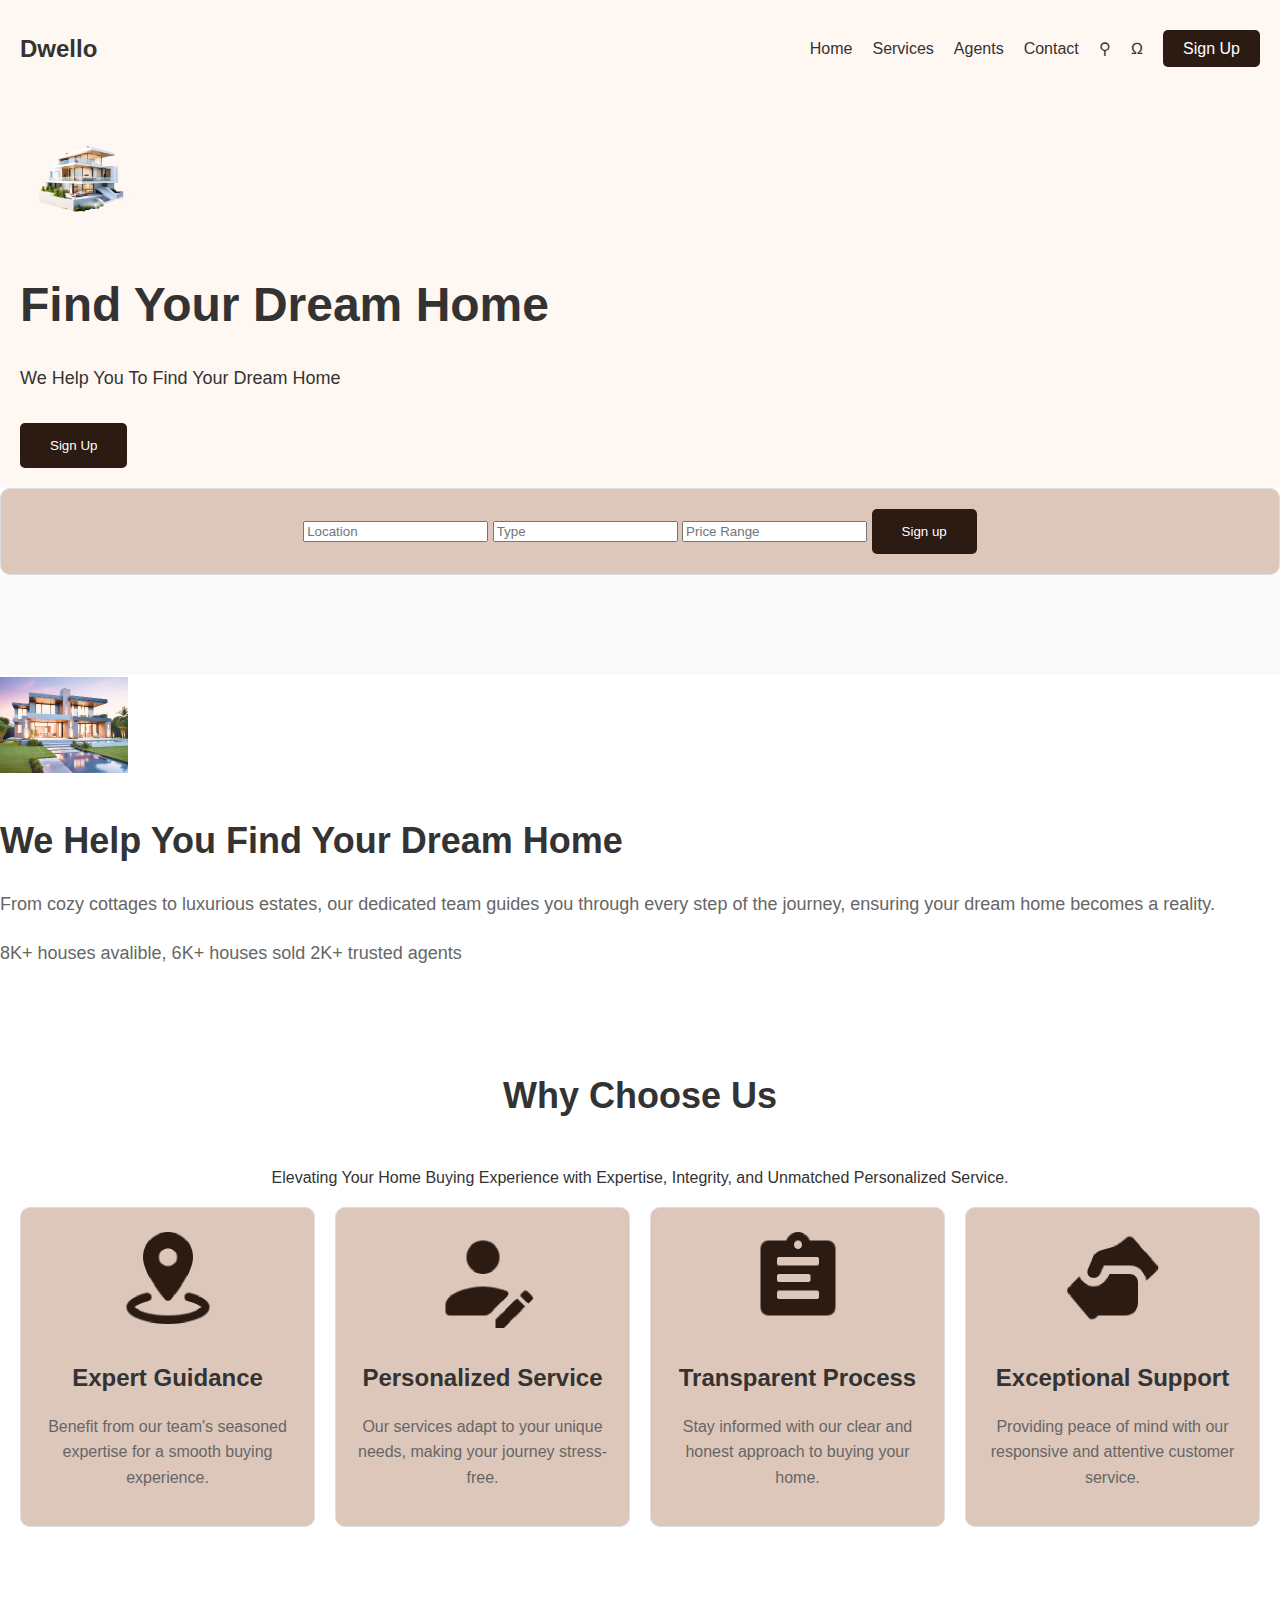
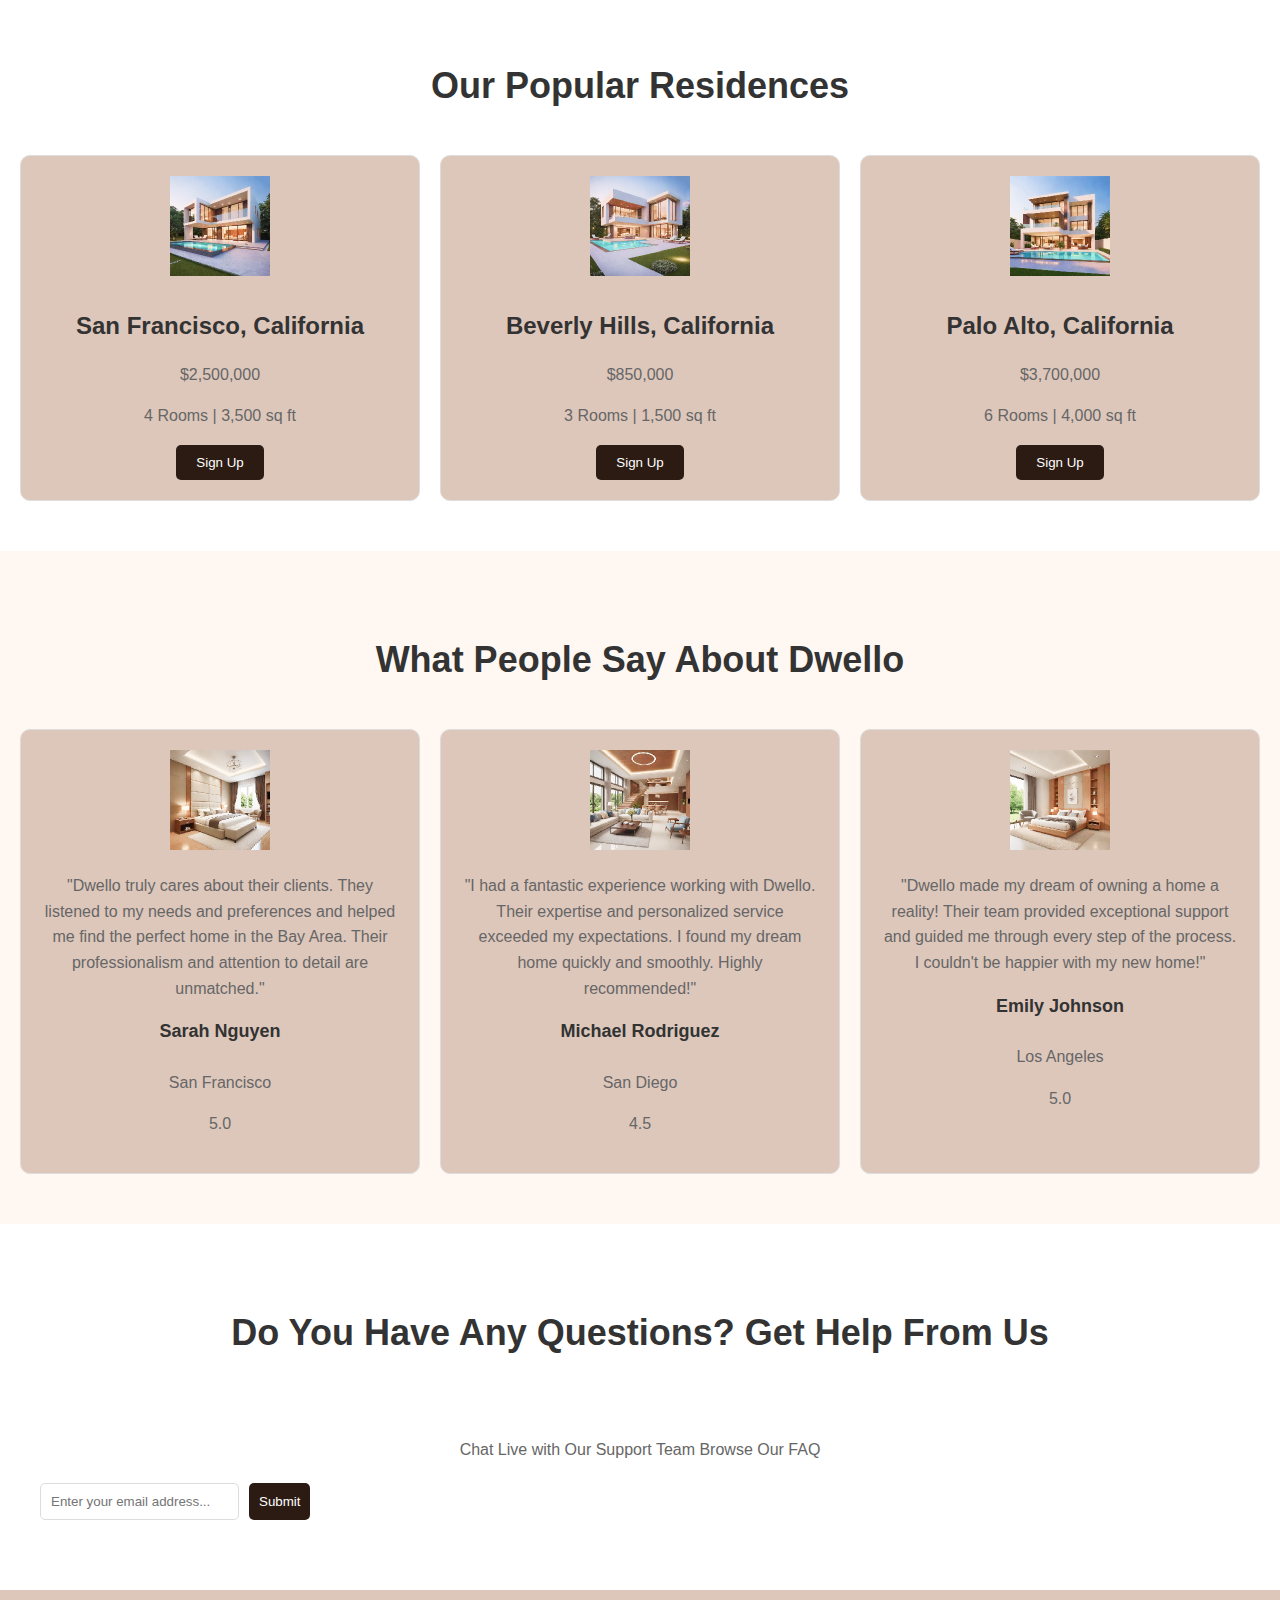
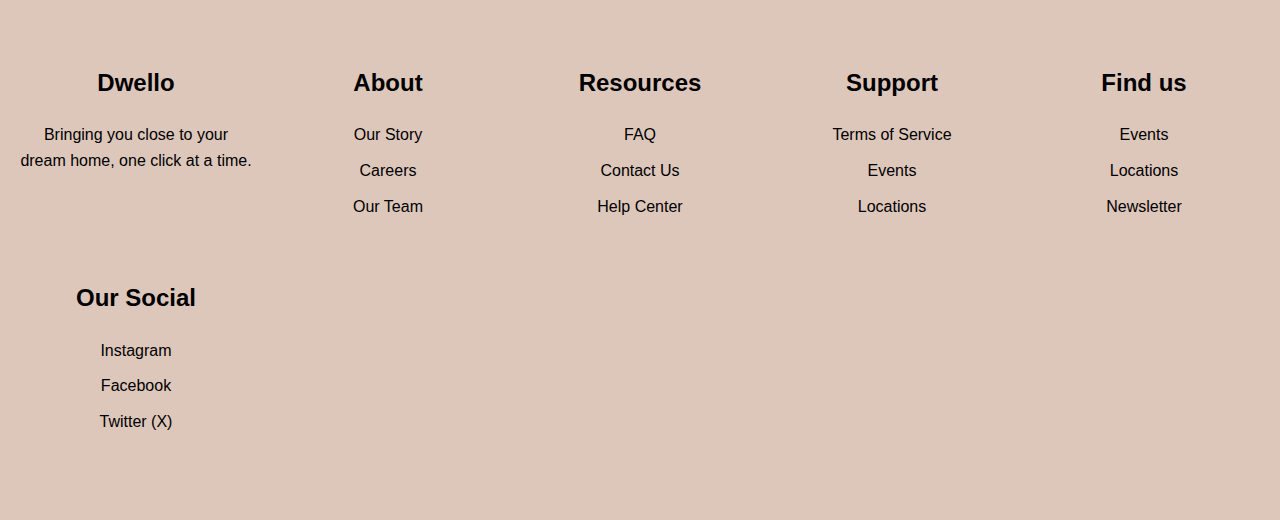
<file: index.html>
<!DOCTYPE html>
<html lang="en">
<head>
    <meta charset="UTF-8">
    <meta name="viewport" content="width=device-width, initial-scale=1.0">
    <title>Dwello - Find Your Dream Home</title>
    <link rel="stylesheet" href="../css/main.css">
</head>
<body>
    <header role="banner">
        <nav role="navigation" aria-label="main navigation">
            <div class="logo" role="heading" aria-level="1">Dwello</div>
            <ul role="menubar">
                <li role="menuitem"><a href="./index.html">Home</a></li>
                <li role="menuitem"><a href="./services.html">Services</a></li>
                <li role="menuitem"><a href="./agents.html">Agents</a></li>
                <li role="menuitem"><a href="./contact.html">Contact</a></li>
                <li role="menuitem"><a href="./search.html">⚲</a></li>
                <li role="menuitem"><a href="./user.html">Ω</a></li>
                <li role="menuitem"><a href="./signup.html" class="signup-btn">Sign Up</a></li>
            </ul>
        </nav>
        <div class="home" role="region" aria-label="home Section">
            <img src="./images/Unknown.png" alt="house">
            <h1>Find Your Dream Home</h1>
            <p>We Help You To Find Your Dream Home</p>
            <button class="cta-btn" aria-label="Sign Up">Sign Up</button>
        </div>
    </header>

    
       
        <div class="feature" role="listitem">
            <form role="form" aria-label="Contact us form">
                <input type="email" placeholder="Location" aria-label="Enter Your email Adress...">
                <input type="email" placeholder="Type" aria-label="Enter Your email Adress...">
                <input type="email" placeholder="Price Range" aria-label="Enter Your email Adress...">
                <button class="cta-btn" aria-label="Sign Up">Sign up </button>
            </form>
        </div>



    <section class="dream-home-section" role="region" aria-label="dream home section"></section>
        <div class="dream-home-content">
            <img src="./images/Unknown-1.png" alt="house">
            <h2>We Help You Find Your Dream Home</h2>
            <p>From cozy cottages to luxurious estates, our dedicated team guides you through every step of the journey, ensuring your dream home becomes a reality.</p>
            <p>8K+ houses avalible, 6K+ houses sold 2K+ trusted agents</p>
        </div>
    </section>

    <section class="why-choose-us" role="region" aria-label="Why Choose Us Section">
        <h2>Why Choose Us</h2>
        <p>Elevating Your Home Buying Experience with Expertise, Integrity, and Unmatched Personalized Service.</p>
        <div class="features" role="list">
            <div class="feature" role="listitem">
                <img src="./images/icon 3.png" alt="nav"> 
                <h3>Expert Guidance</h3>
                <p>Benefit from our team's seasoned expertise for a smooth buying experience.</p>
            </div>
            <div class="feature" role="listitem">
                <img src="./images/icon 4.png" alt="nav"> 
                <h3>Personalized Service</h3>
                <p>Our services adapt to your unique needs, making your journey stress-free.</p>
            </div>
            <div class="feature" role="listitem">
                <img src="./images/icon 5.png" alt="nav"> 
                <h3>Transparent Process</h3>
                <p>Stay informed with our clear and honest approach to buying your home.</p>
            </div>
            <div class="feature" role="listitem">
                <img src="./images/icon 6.png" alt="nav"> 
                <h3>Exceptional Support</h3>
                <p>Providing peace of mind with our responsive and attentive customer service.</p>
            </div>
        </div>
    </section>

    <section class="popular-residences"role="region" aria-label="Popular Residences Section" >
        <h2>Our Popular Residences</h2>
        <div class="residences" role="list">
            <div class="residence" role="listitem">
                <img src="./images/Unknown-2.png" alt="house">
                <h3>San Francisco, California</h3>
                <p>$2,500,000</p>
                <p>4 Rooms | 3,500 sq ft</p>
                <button class="signup-btn" aria-label="Sign Up for San Francisco Residence">Sign Up</button>
            </div>
            <div class="residence" role="listitem">
                <img src="./images/Unknown-3.png" alt="house">
                <h3>Beverly Hills, California</h3>
                <p>$850,000</p>
                <p>3 Rooms | 1,500 sq ft</p>
                <button class="signup-btn"  aria-label="Sign Up for Beverly Hills Residence">Sign Up</button>
            </div>
            <div class="residence" role="listitem">
                <img src="./images/Unknown-4.png" alt="house">
                <h3>Palo Alto, California</h3>
                <p>$3,700,000</p>
                <p>6 Rooms | 4,000 sq ft</p>
                <button class="signup-btn" aria-label="Sign Up for Palo Alto Residence">Sign Up</button>
            </div>
        </div>
    </section>

    <section class="testimonials" role="region" aria-label="Testimonials Section">
        <h2>What People Say About Dwello</h2>
        <div class="testimonial-cards" role="list">
            <div class="card" role="listitem">
                <img src="./images/Unknown-5.png" alt="house">
                <p>"Dwello truly cares about their clients. They listened to my needs and preferences and helped me find the perfect home in the Bay Area. Their professionalism and attention to detail are unmatched."</p>
                <h4>Sarah Nguyen</h4>
                <p>San Francisco</p>
                <p>5.0</p>
            </div>
            <div class="card" role="listitem">
                <img src="./images/Unknown-6.png" alt="house">
                <p>"I had a fantastic experience working with Dwello. Their expertise and personalized service exceeded my expectations. I found my dream home quickly and smoothly. Highly recommended!"</p>
                <h4>Michael Rodriguez</h4>
                <p>San Diego</p>
                <p>4.5</p>
            </div>
            <div class="card" role="listitem">
                <img src="./images/Unknown-7.png" alt="house">
                <p>"Dwello made my dream of owning a home a reality! Their team provided exceptional support and guided me through every step of the process. I couldn't be happier with my new home!"</p>
                <h4>Emily Johnson</h4>
                <p>Los Angeles</p>
                <p>5.0</p>
            </div>
        </div>
    </section>

    <section class="help-section" role="region" aria-label="Help Section" >
        <h2>Do You Have Any Questions? Get Help From Us</h2>
        <div class="help-options" role="list">
            <div class="help-option" role="listitem">
                <p>Chat Live with Our Support Team Browse Our FAQ </p>
            
                <form role="form" aria-label="Contact us form">
                    <input type="email" placeholder="Enter your email address..." aria-label="Enter Your email Adress...">
                    <button type="submit" aria-label="submit">Submit</button>
                </form>
            </div>
        </div>
    </section>

    <footer role="contentinfo">
        <div class="footer-content">
            <div class="footer-section" role="list">
                <h3>Dwello</h3>
                <p>Bringing you close to your dream home, one click at a time.</p>
            </div>

            <div class="footer-section" role="list">
                <h3>About</h3>
                <ul role="list">
                    <li role="listitem"><a href="#our-story">Our Story</a></li>
                    <li role="listitem"><a href="#careers">Careers</a></li>
                    <li role="listitem"><a href="#our-team">Our Team</a></li>
                </ul>
            </div>
            <div class="footer-section" role="list">
                <h3>Resources</h3>
                <ul role="list">
                    <li role="listitem"><a href="#faq">FAQ</a></li>
                    <li role="listitem"><a href="#contact-us">Contact Us</a></li>
                    <li role="listitem"><a href="#help-center">Help Center</a></li>
                </ul>
            </div>
            <div class="footer-section" role="list">
                <h3>Support</h3>
                <ul role="list">
                    <li role="listitem"><a href="#terms-of-service">Terms of Service</a></li>
                    <li role="listitem"><a href="#events">Events</a></li>
                    <li role="listitem"><a href="#locations">Locations</a></li>
                </ul>
            </div>

            <div class="footer-section" role="list">
                <h3>Find us</h3>
                <ul role="list">
                    <li role="listitem"><a href="#terms-of-service">Events</a></li>
                    <li role="listitem"><a href="#events">Locations</a></li>
                    <li role="listitem"><a href="#locations">Newsletter</a></li>
                </ul>
            </div>
            <div class="footer-section" role="list">
                <h3>Our Social</h3>
                <ul role="list">
                <li role="listitem"><a href="#instagram">Instagram</a></li>
                <li role="listitem"><a href="#facebook">Facebook</a></li>
                <li role="listitem"><a href="#twitter">Twitter (X)</a></li>
                </ul>
        </div>
    </div>
    </footer>
</body>
</html>
</file>
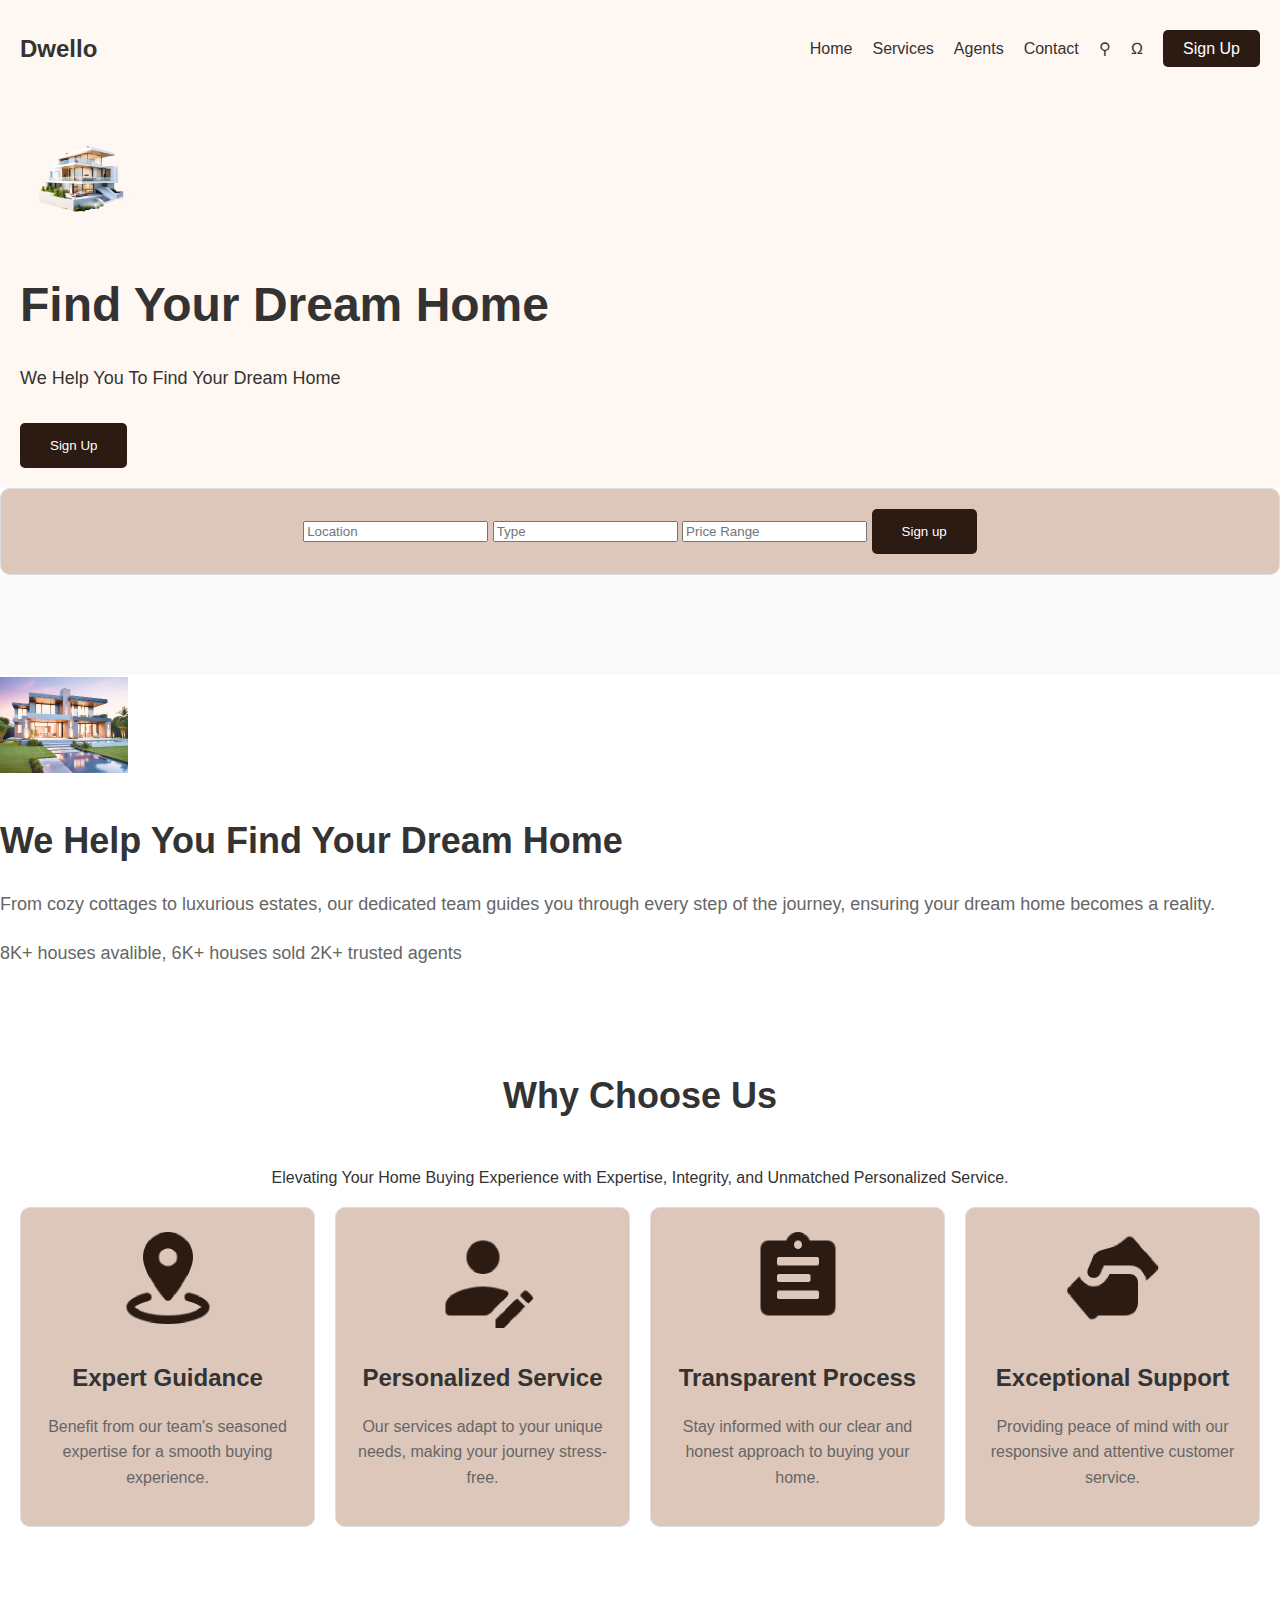
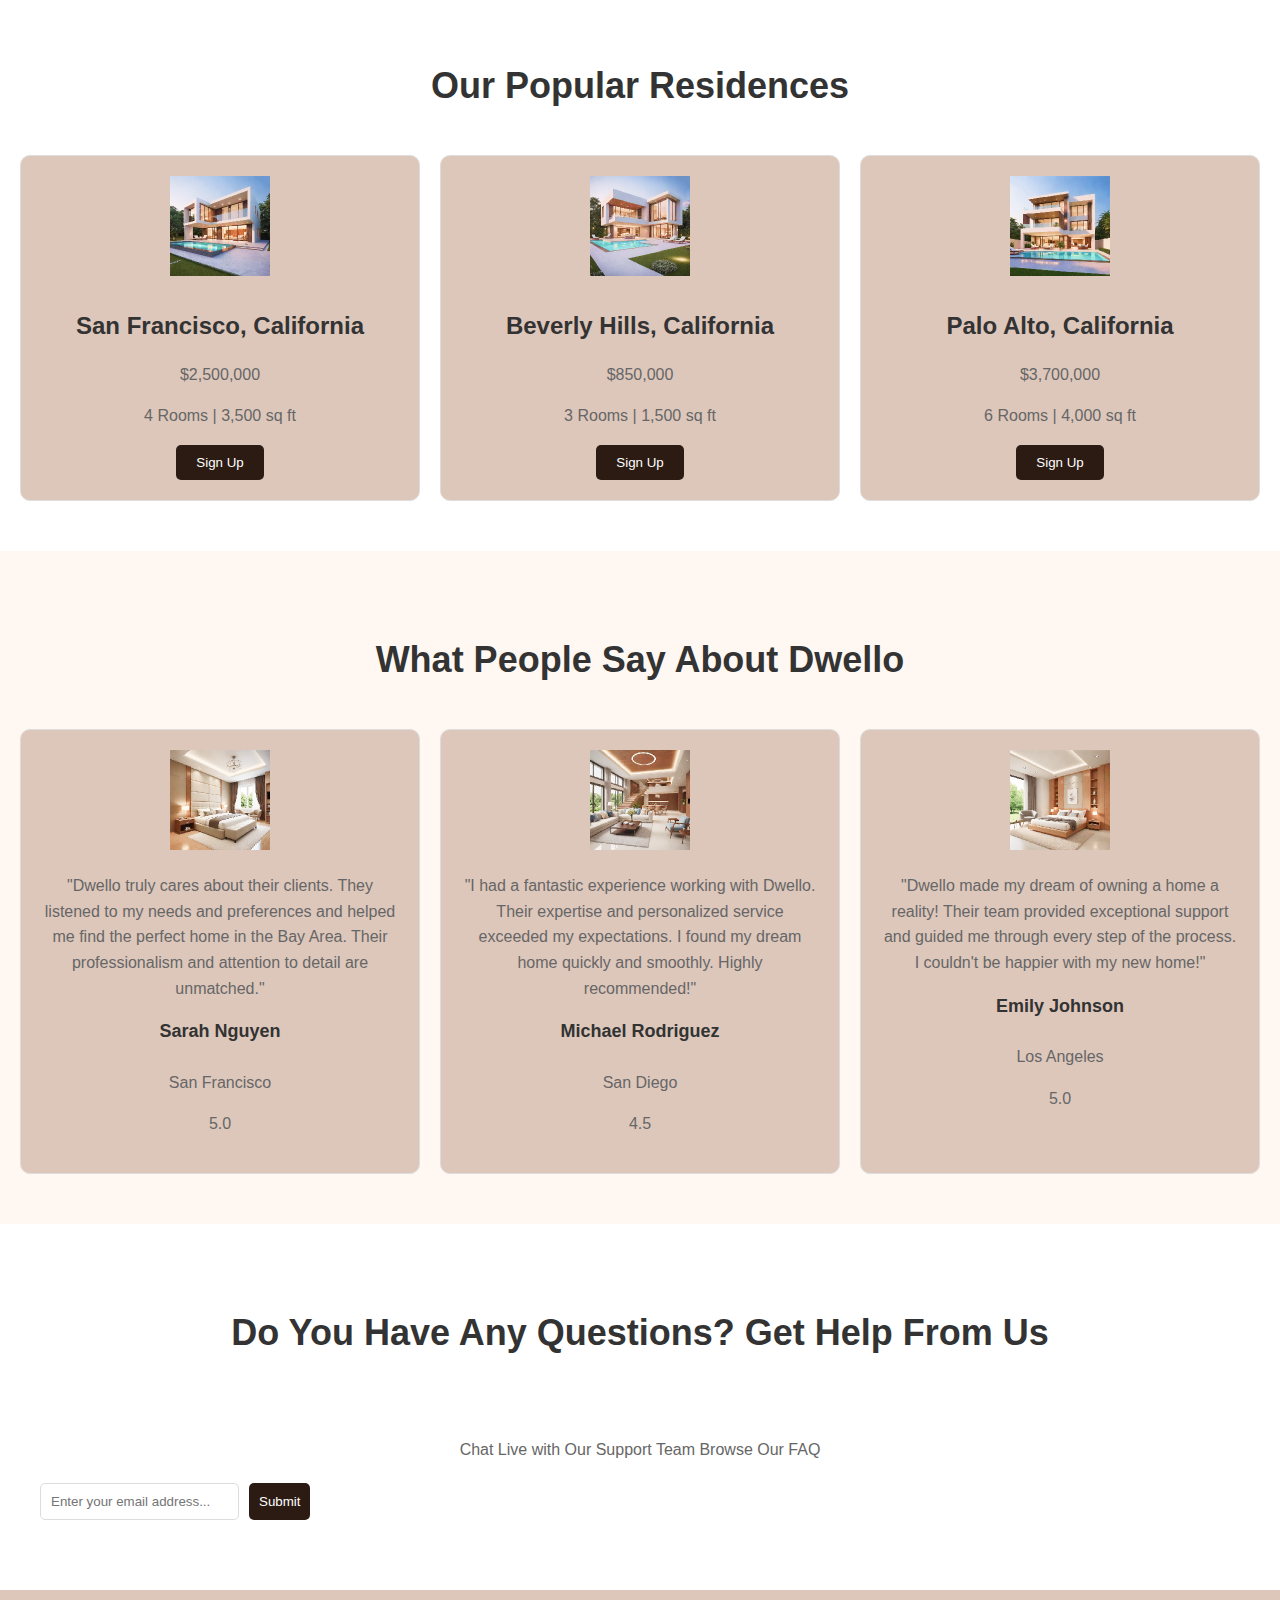
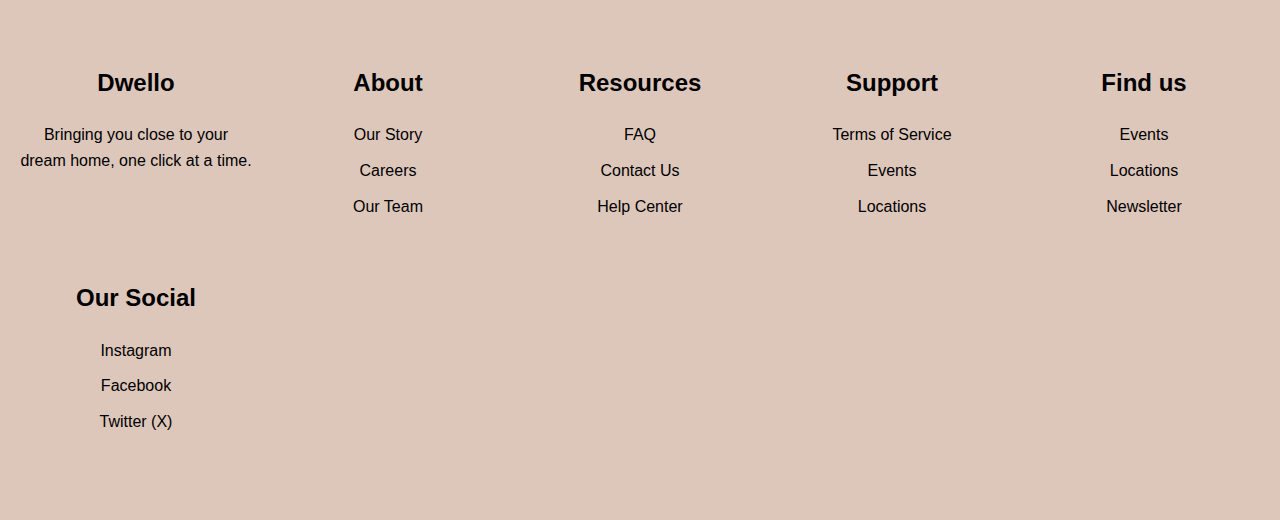
<file: Services.html>
<!DOCTYPE html>
<html lang="en">
<head>
    <meta charset="UTF-8">
    <meta name="viewport" content="width=device-width, initial-scale=1.0">
    <title>Dwello - Find Your Dream Home</title>
    <link rel="stylesheet" href="../css/main.css">
</head>
<body>
    <header role="banner">
        <nav role="navigation" aria-label="main navigation">
            <div class="logo" role="heading" aria-level="1">Dwello</div>
            <ul role="menubar">
                <li role="menuitem"><a href="./index.html">Home</a></li>
                <li role="menuitem"><a href="./Services.html">Services</a></li>
                <li role="menuitem"><a href="./agents.html">Agents</a></li>
                <li role="menuitem"><a href="#contact">Contact</a></li>
                <li role="menuitem"><a href="#contact">⚲</a></li>
                <li role="menuitem"><a href="#contact">Ω</a></li>
                <li role="menuitem"><a href="#signup" class="signup-btn">Sign Up</a></li>
            </ul>
        </nav>
        <div class="home" role="region" aria-label="home Section">
            <img src="./images/Unknown.png" alt="house">
            <h1>Find Your Dream Home</h1>
            <p>We Help You To Find Your Dream Home</p>
            <button class="cta-btn" aria-label="Sign Up">Sign Up</button>
        </div>
    </header>

    
       
        <div class="feature" role="listitem">
            <form role="form" aria-label="Contact us form">
                <input type="email" placeholder="Location" aria-label="Enter Your email Adress...">
                <input type="email" placeholder="Type" aria-label="Enter Your email Adress...">
                <input type="email" placeholder="Price Range" aria-label="Enter Your email Adress...">
                <button class="cta-btn" aria-label="Sign Up">Sign up </button>
            </form>
        </div>



    <section class="dream-home-section" role="region" aria-label="dream home section"></section>
        <div class="dream-home-content">
            <img src="./images/Unknown-1.png" alt="house">
            <h2>We Help You Find Your Dream Home</h2>
            <p>From cozy cottages to luxurious estates, our dedicated team guides you through every step of the journey, ensuring your dream home becomes a reality.</p>
            <p>8K+ houses avalible, 6K+ houses sold 2K+ trusted agents</p>
        </div>
    </section>

    <section class="why-choose-us" role="region" aria-label="Why Choose Us Section">
        <h2>Why Choose Us</h2>
        <p>Elevating Your Home Buying Experience with Expertise, Integrity, and Unmatched Personalized Service.</p>
        <div class="features" role="list">
            <div class="feature" role="listitem">
                <img src="./images/icon 3.png" alt="nav"> 
                <h3>Expert Guidance</h3>
                <p>Benefit from our team's seasoned expertise for a smooth buying experience.</p>
            </div>
            <div class="feature" role="listitem">
                <img src="./images/icon 4.png" alt="nav"> 
                <h3>Personalized Service</h3>
                <p>Our services adapt to your unique needs, making your journey stress-free.</p>
            </div>
            <div class="feature" role="listitem">
                <img src="./images/icon 5.png" alt="nav"> 
                <h3>Transparent Process</h3>
                <p>Stay informed with our clear and honest approach to buying your home.</p>
            </div>
            <div class="feature" role="listitem">
                <img src="./images/icon 6.png" alt="nav"> 
                <h3>Exceptional Support</h3>
                <p>Providing peace of mind with our responsive and attentive customer service.</p>
            </div>
        </div>
    </section>

    <section class="popular-residences"role="region" aria-label="Popular Residences Section" >
        <h2>Our Popular Residences</h2>
        <div class="residences" role="list">
            <div class="residence" role="listitem">
                <img src="./images/Unknown-2.png" alt="house">
                <h3>San Francisco, California</h3>
                <p>$2,500,000</p>
                <p>4 Rooms | 3,500 sq ft</p>
                <button class="signup-btn" aria-label="Sign Up for San Francisco Residence">Sign Up</button>
            </div>
            <div class="residence" role="listitem">
                <img src="./images/Unknown-3.png" alt="house">
                <h3>Beverly Hills, California</h3>
                <p>$850,000</p>
                <p>3 Rooms | 1,500 sq ft</p>
                <button class="signup-btn"  aria-label="Sign Up for Beverly Hills Residence">Sign Up</button>
            </div>
            <div class="residence" role="listitem">
                <img src="./images/Unknown-4.png" alt="house">
                <h3>Palo Alto, California</h3>
                <p>$3,700,000</p>
                <p>6 Rooms | 4,000 sq ft</p>
                <button class="signup-btn" aria-label="Sign Up for Palo Alto Residence">Sign Up</button>
            </div>
        </div>
    </section>

    <section class="testimonials" role="region" aria-label="Testimonials Section">
        <h2>What People Say About Dwello</h2>
        <div class="testimonial-cards" role="list">
            <div class="card" role="listitem">
                <img src="./images/Unknown-5.png" alt="house">
                <p>"Dwello truly cares about their clients. They listened to my needs and preferences and helped me find the perfect home in the Bay Area. Their professionalism and attention to detail are unmatched."</p>
                <h4>Sarah Nguyen</h4>
                <p>San Francisco</p>
                <p>5.0</p>
            </div>
            <div class="card" role="listitem">
                <img src="./images/Unknown-6.png" alt="house">
                <p>"I had a fantastic experience working with Dwello. Their expertise and personalized service exceeded my expectations. I found my dream home quickly and smoothly. Highly recommended!"</p>
                <h4>Michael Rodriguez</h4>
                <p>San Diego</p>
                <p>4.5</p>
            </div>
            <div class="card" role="listitem">
                <img src="./images/Unknown-7.png" alt="house">
                <p>"Dwello made my dream of owning a home a reality! Their team provided exceptional support and guided me through every step of the process. I couldn't be happier with my new home!"</p>
                <h4>Emily Johnson</h4>
                <p>Los Angeles</p>
                <p>5.0</p>
            </div>
        </div>
    </section>

    <section class="help-section" role="region" aria-label="Help Section" >
        <h2>Do You Have Any Questions? Get Help From Us</h2>
        <div class="help-options" role="list">
            <div class="help-option" role="listitem">
                <p>Chat Live with Our Support Team Browse Our FAQ </p>
            
                <form role="form" aria-label="Contact us form">
                    <input type="email" placeholder="Enter your email address..." aria-label="Enter Your email Adress...">
                    <button type="submit" aria-label="submit">Submit</button>
                </form>
            </div>
        </div>
    </section>

    <footer role="contentinfo">
        <div class="footer-content">
            <div class="footer-section" role="list">
                <h3>Dwello</h3>
                <p>Bringing you close to your dream home, one click at a time.</p>
            </div>

            <div class="footer-section" role="list">
                <h3>About</h3>
                <ul role="list">
                    <li role="listitem"><a href="#our-story">Our Story</a></li>
                    <li role="listitem"><a href="#careers">Careers</a></li>
                    <li role="listitem"><a href="#our-team">Our Team</a></li>
                </ul>
            </div>
            <div class="footer-section" role="list">
                <h3>Resources</h3>
                <ul role="list">
                    <li role="listitem"><a href="#faq">FAQ</a></li>
                    <li role="listitem"><a href="#contact-us">Contact Us</a></li>
                    <li role="listitem"><a href="#help-center">Help Center</a></li>
                </ul>
            </div>
            <div class="footer-section" role="list">
                <h3>Support</h3>
                <ul role="list">
                    <li role="listitem"><a href="#terms-of-service">Terms of Service</a></li>
                    <li role="listitem"><a href="#events">Events</a></li>
                    <li role="listitem"><a href="#locations">Locations</a></li>
                </ul>
            </div>

            <div class="footer-section" role="list">
                <h3>Find us</h3>
                <ul role="list">
                    <li role="listitem"><a href="#terms-of-service">Events</a></li>
                    <li role="listitem"><a href="#events">Locations</a></li>
                    <li role="listitem"><a href="#locations">Newsletter</a></li>
                </ul>
            </div>
            <div class="footer-section" role="list">
                <h3>Our Social</h3>
                <ul role="list">
                <li role="listitem"><a href="#instagram">Instagram</a></li>
                <li role="listitem"><a href="#facebook">Facebook</a></li>
                <li role="listitem"><a href="#twitter">Twitter (X)</a></li>
                </ul>
        </div>
    </div>
    </footer>
</body>
</html>
</file>
<file: css/main.css>
/* General Styles */
body {
    font-family: Arial, sans-serif;
    margin: 0;
    padding: 0;
    color: #333;
    line-height: 1.6;
}

header {
    background: #FEF7F2;
    padding: 20px;
    text-align: center;
}

nav {
    display: flex;
    justify-content: space-between;
    align-items: center;
}

nav .logo {
    font-size: 24px;
    font-weight: bold;
}

nav ul {
    list-style: none;
    display: flex;
    gap: 20px;
}

nav ul li a {
    text-decoration: none;
    color: #333;
}

.signup-btn {
    background: #2B1B12;
    color: white;
    padding: 10px 20px;
    border: none;
    border-radius: 5px;
    cursor: pointer;
    text-align: left;
}

.home {
    margin-top: 50px;
    text-align: left;
}

.home h1 {
    font-size: 48px;
    margin-bottom: 20px;
    align-items: left;
}

.home p {
    font-size: 18px;
    margin-bottom: 30px;
    align-items: left;
}

.cta-btn {
    background: #2B1B12;
    color: white;
    padding: 15px 30px;
    border: none;
    border-radius: 5px;
    cursor: pointer;
}

.feature-btn{
    background: #2B1B12;
}

/* We Help You Find Your Dream Home Section */
.dream-home-section {
    padding: 50px 20px;
    text-align: center;
    background: #f9f9f9;
}

.dream-home-content h2 {
    font-size: 36px;
    margin-bottom: 20px;
}

.dream-home-content p {
    font-size: 18px;
    color: #666;
    margin-bottom: 20px;
}

/* Why Choose Us Section */
.why-choose-us {
    padding: 50px 20px;
    text-align: center;
}

.why-choose-us h2 {
    font-size: 36px;
    margin-bottom: 40px;
}

.features {
    display: grid;
    grid-template-columns: repeat(auto-fit, minmax(250px, 1fr));
    gap: 20px;
}

.feature {
    background-color:#DDC7BB;
    padding: 20px;
    border: 1px solid #ddd;
    border-radius: 10px;
    text-align: center;
}

.feature h3 {
    font-size: 24px;
    margin-bottom: 10px;
}

.feature p {
    font-size: 16px;
    color: #666;
}

/* Popular Residences Section */
.popular-residences {
    padding: 50px 20px;
    text-align: center;
}

.popular-residences h2 {
    font-size: 36px;
    margin-bottom: 40px;
}

.residences {
    display: grid;
    grid-template-columns: repeat(auto-fit, minmax(300px, 1fr));
    gap: 20px;
}

.residence {
    background-color: #DDC7BB;
    padding: 20px;
    border: 1px solid #ddd;
    border-radius: 10px;
    text-align: center;
}

.residence h3 {
    font-size: 24px;
    margin-bottom: 10px;
}

.residence p {
    font-size: 16px;
    color: #666;
}

/* Testimonials Section */
.testimonials {
    background-color: #FEF7F2;
    padding: 50px 20px;
    text-align: center;
}

.testimonials h2 {
    font-size: 36px;
    margin-bottom: 40px;
}

.testimonial-cards {
    display: grid;
    grid-template-columns: repeat(auto-fit, minmax(300px, 1fr));
    gap: 20px;
}

.card {
    background-color: #DDC7BB;
    padding: 20px;
    border: 1px solid #ddd;
    border-radius: 10px;
    text-align: center;
}

.card p {
    font-size: 16px;
    color: #666;
}

.card h4 {
    font-size: 18px;
    margin-top: 10px;
}

/* Do You Have Any Questions? Get Help From Us Section */
.help-section {
    padding: 50px 20px;
    text-align: center;
}

.help-section h2 {
    font-size: 36px;
    margin-bottom: 40px;
}

.help-options {
    display: grid;
    grid-template-columns: repeat(auto-fit, minmax(300px, 1fr));
    gap: 20px;
}

.help-option {
    padding: 20px;
    border-radius: 10px;
    text-align: center;
    align-items: center;
}

.help-option h3 {
    font-size: 24px;
    margin-bottom: 10px;
    align-items: center;
}

.help-option p {
    font-size: 16px;
    color: #666;
    margin-bottom: 20px;
    align-items: center;
}

.help-option form {
    display: flex;
    flex-direction: row;
    gap: 10px;
    align-content: center;
}

.help-option input {
    padding: 10px;
    border: 1px solid #ddd;
    border-radius: 5px;
    align-content: center;

}

.help-option button {
    background: #2B1B12;
    color: white;
    padding: 10px;
    border: none;
    border-radius: 5px;
    cursor: pointer;
    align-content: center;
}

/* Footer Section */
footer {
    background: #DDC7BB;
    color: black;
    padding: 50px 20px;
    text-align: center;
}

.footer-content {
    display: grid;
    grid-template-columns: repeat(auto-fit, minmax(200px, 1fr));
    gap: 20px;
    margin-bottom: 20px;
}

.footer-section h3 {
    font-size: 24px;
    margin-bottom: 20px;
}

.footer-section ul {
    list-style: none;
    padding: 0;
}

.footer-section ul li {
    margin-bottom: 10px;
}

.footer-section ul li a {
    text-decoration: none;
    color: black;
}

.social-media {
    display: flex;
    justify-content: center;
    gap: 20px;
}

.social-media a {
    color: white;
    text-decoration: none;
}
</file>
